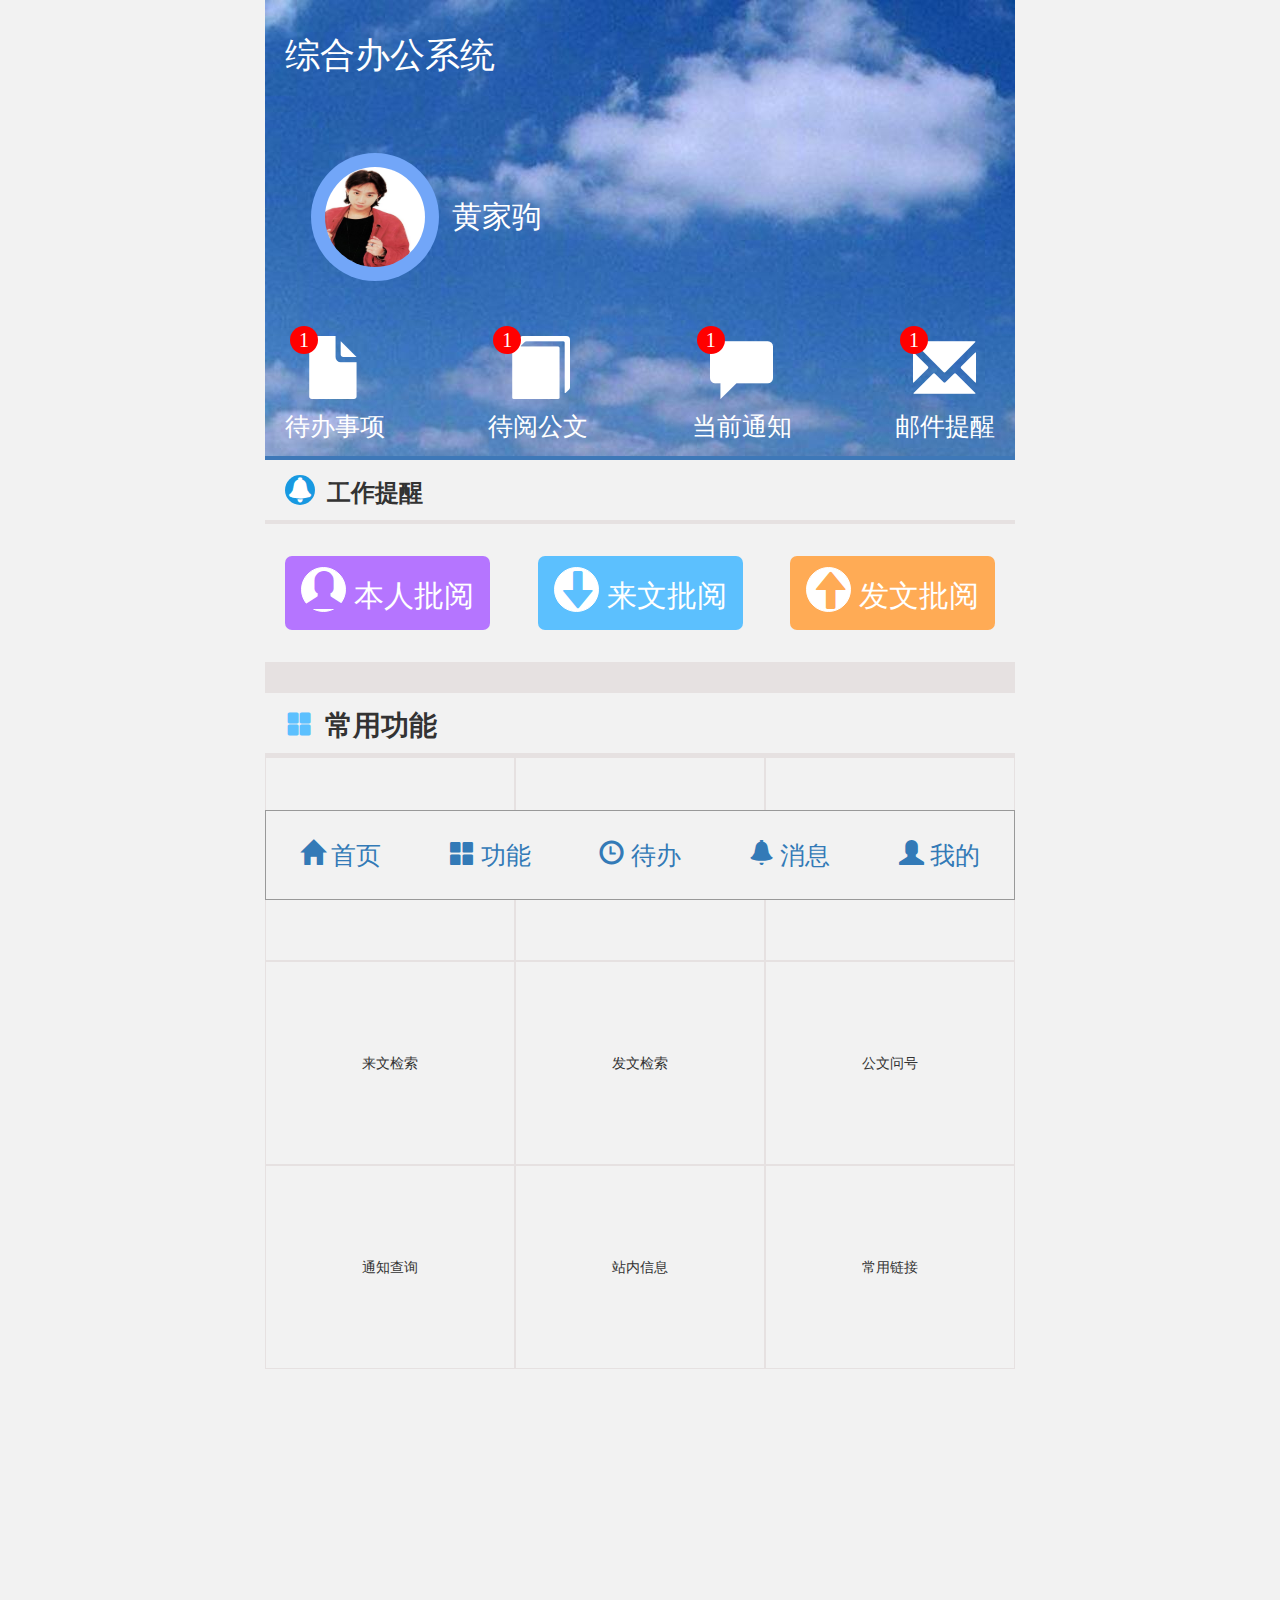
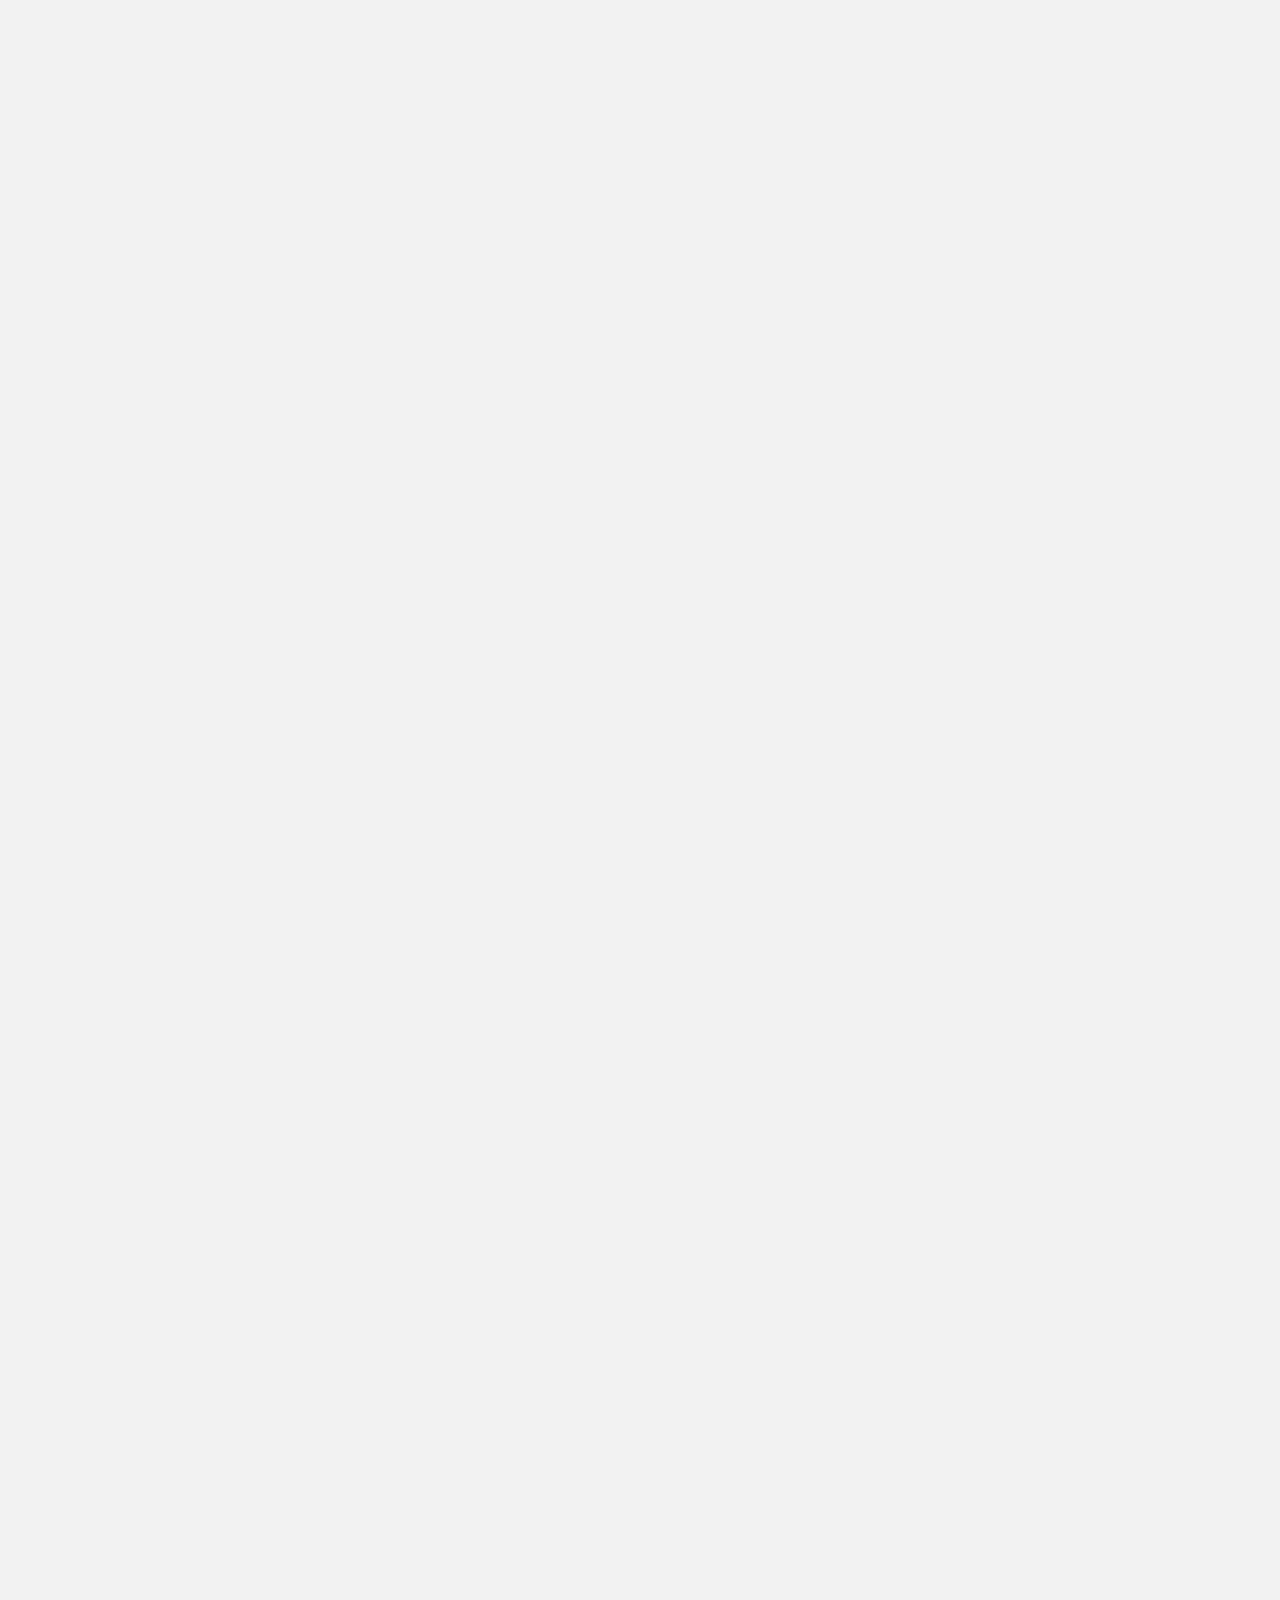
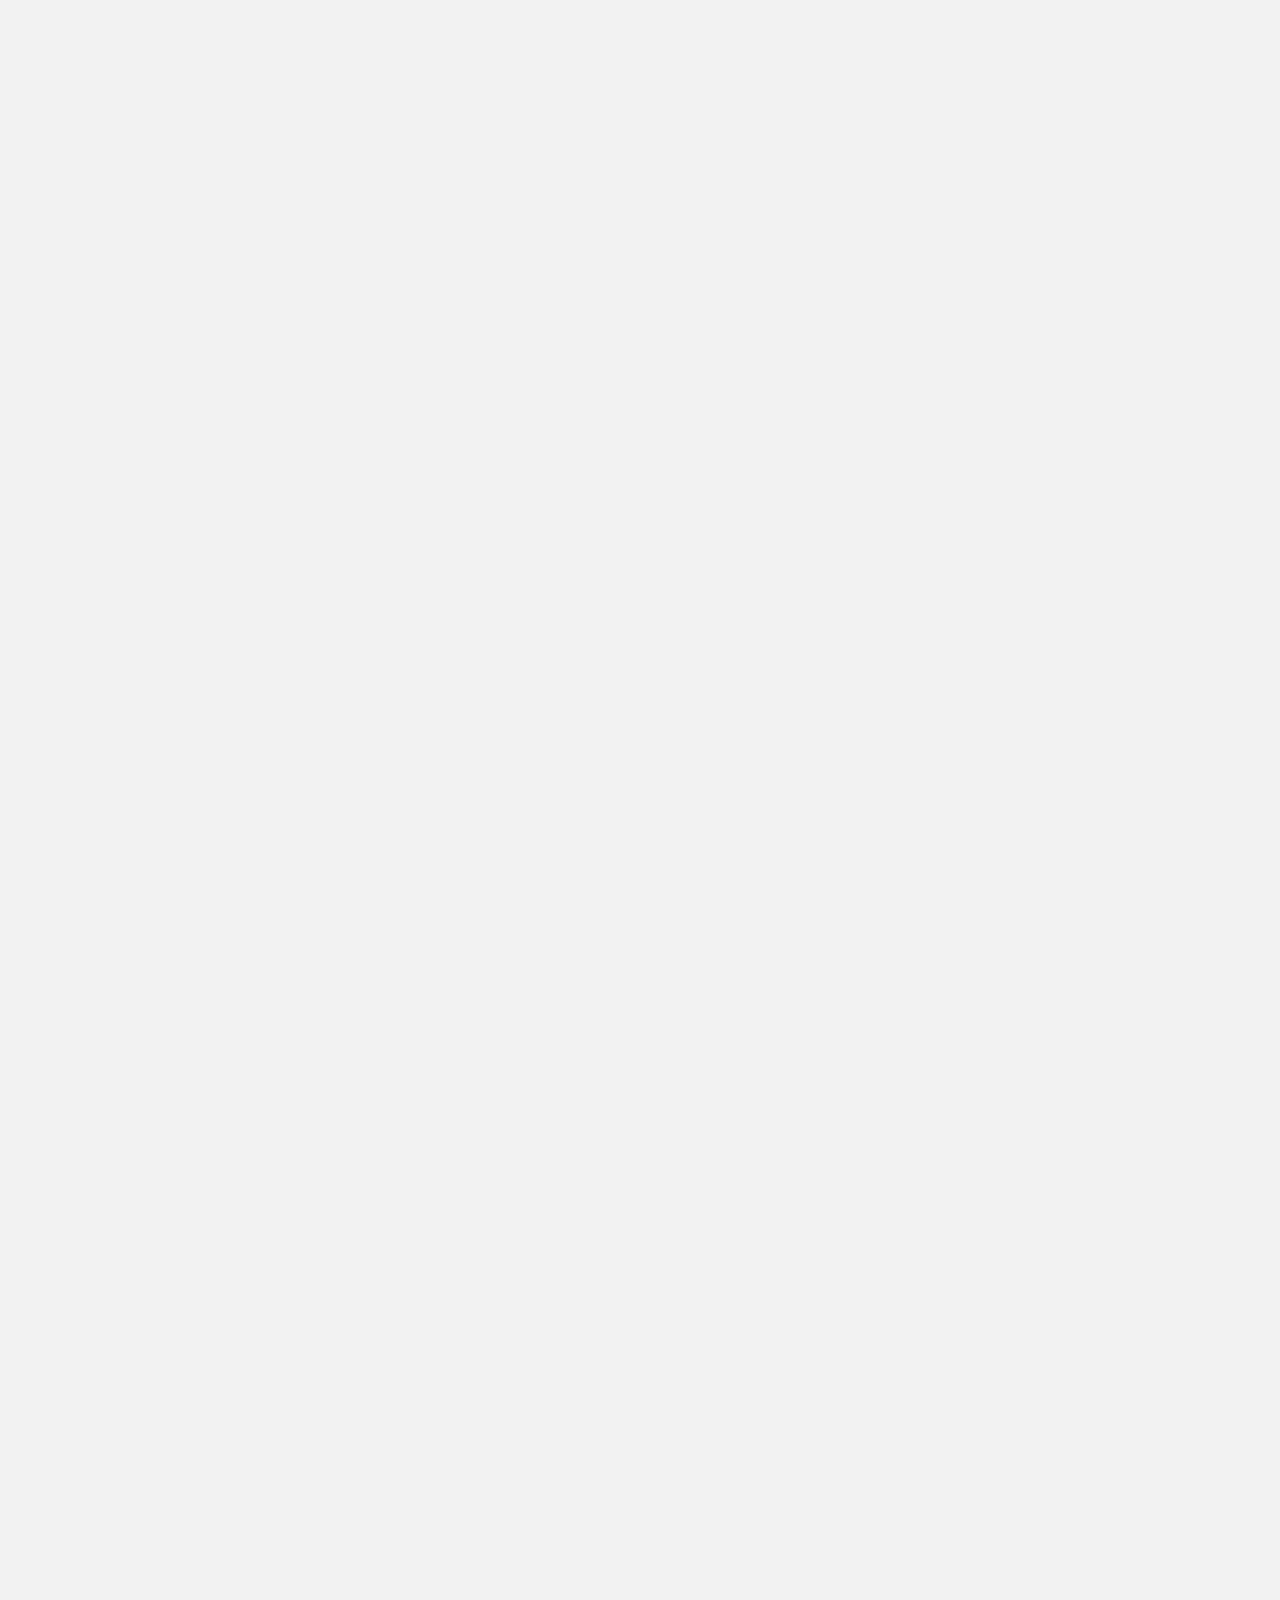
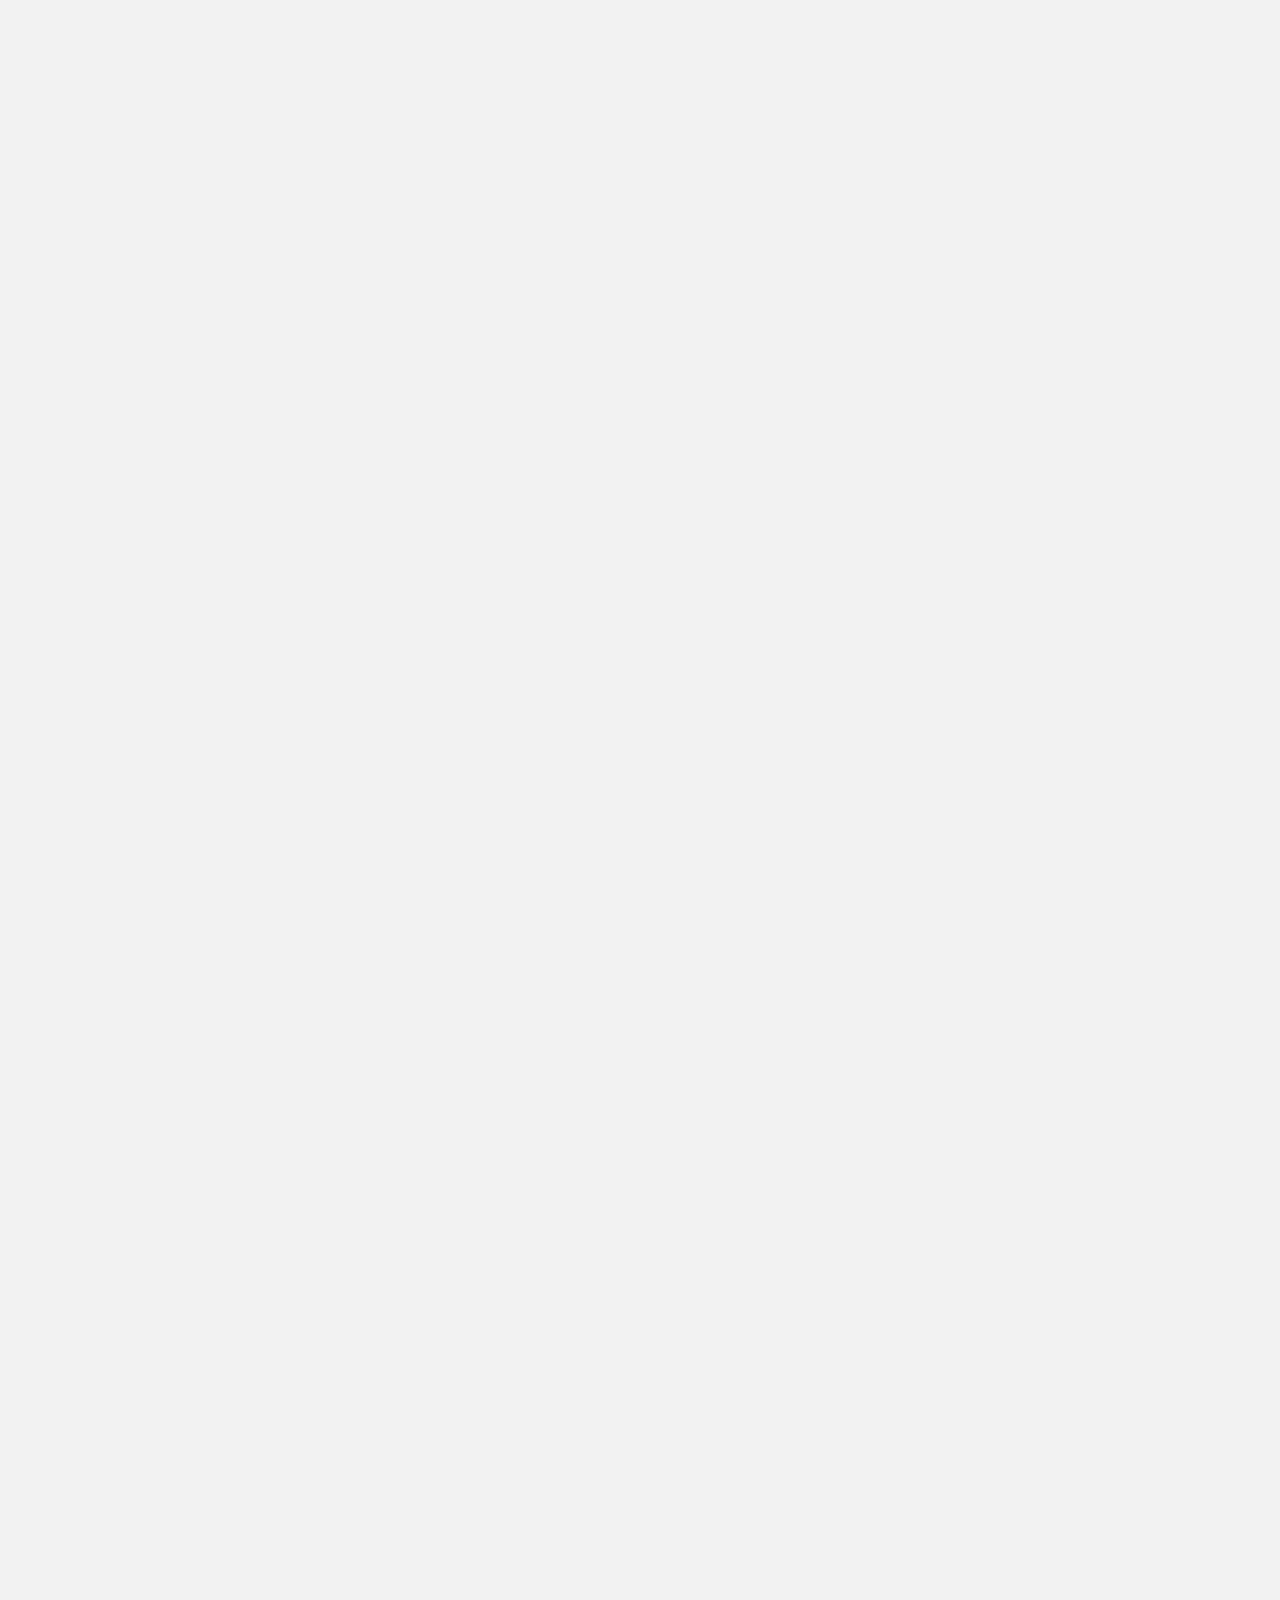
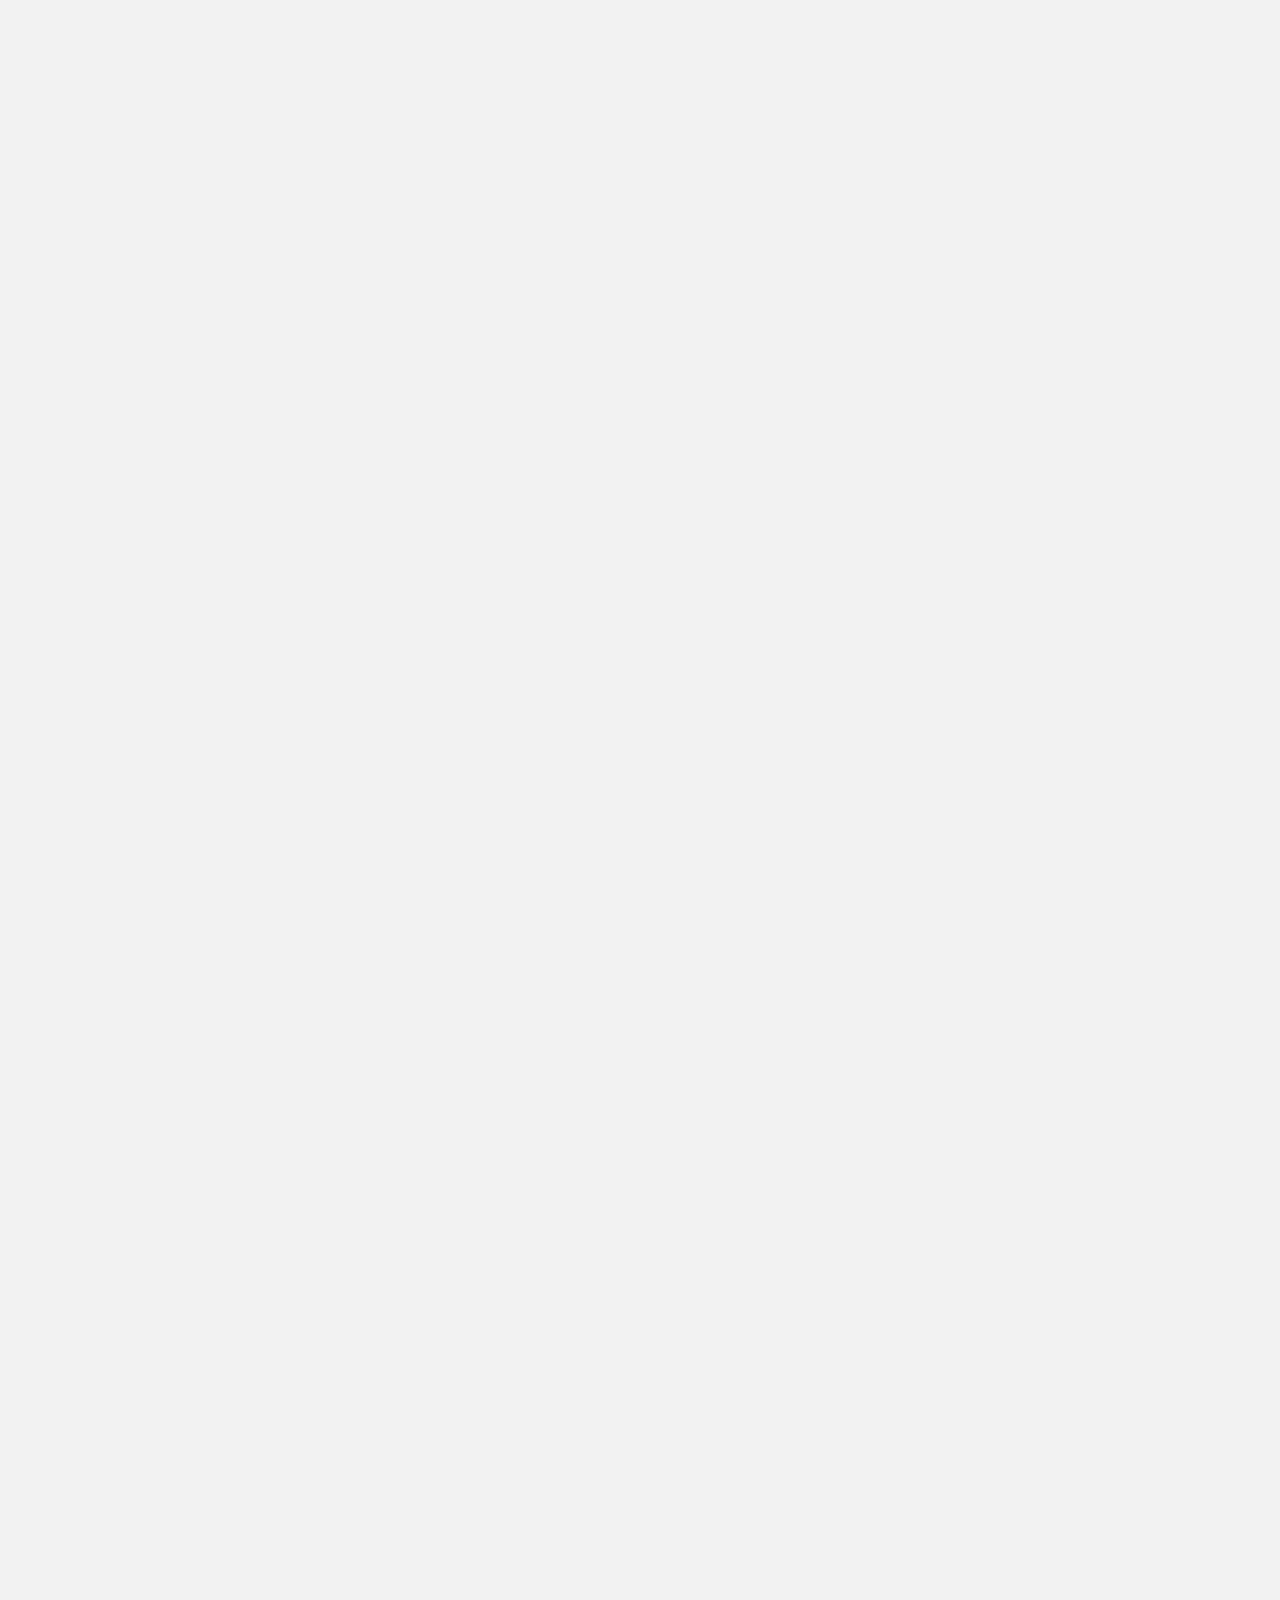
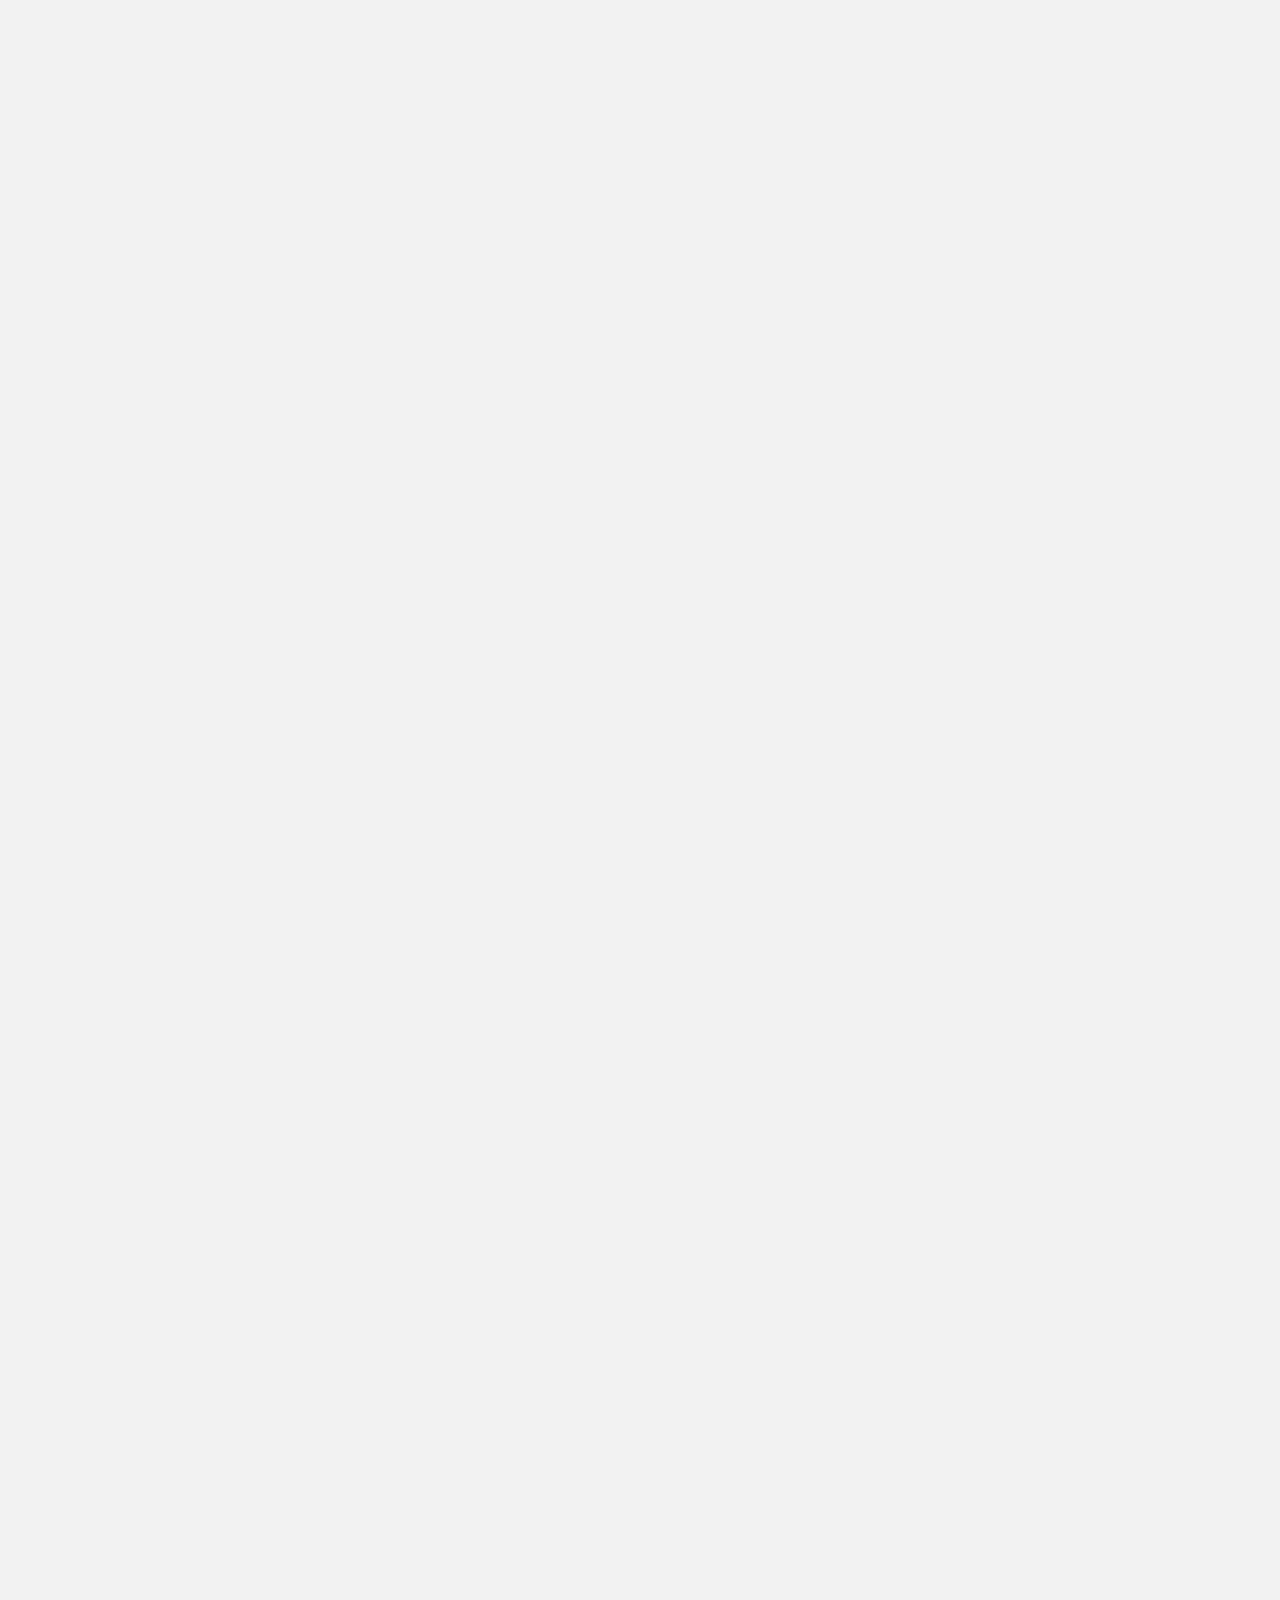
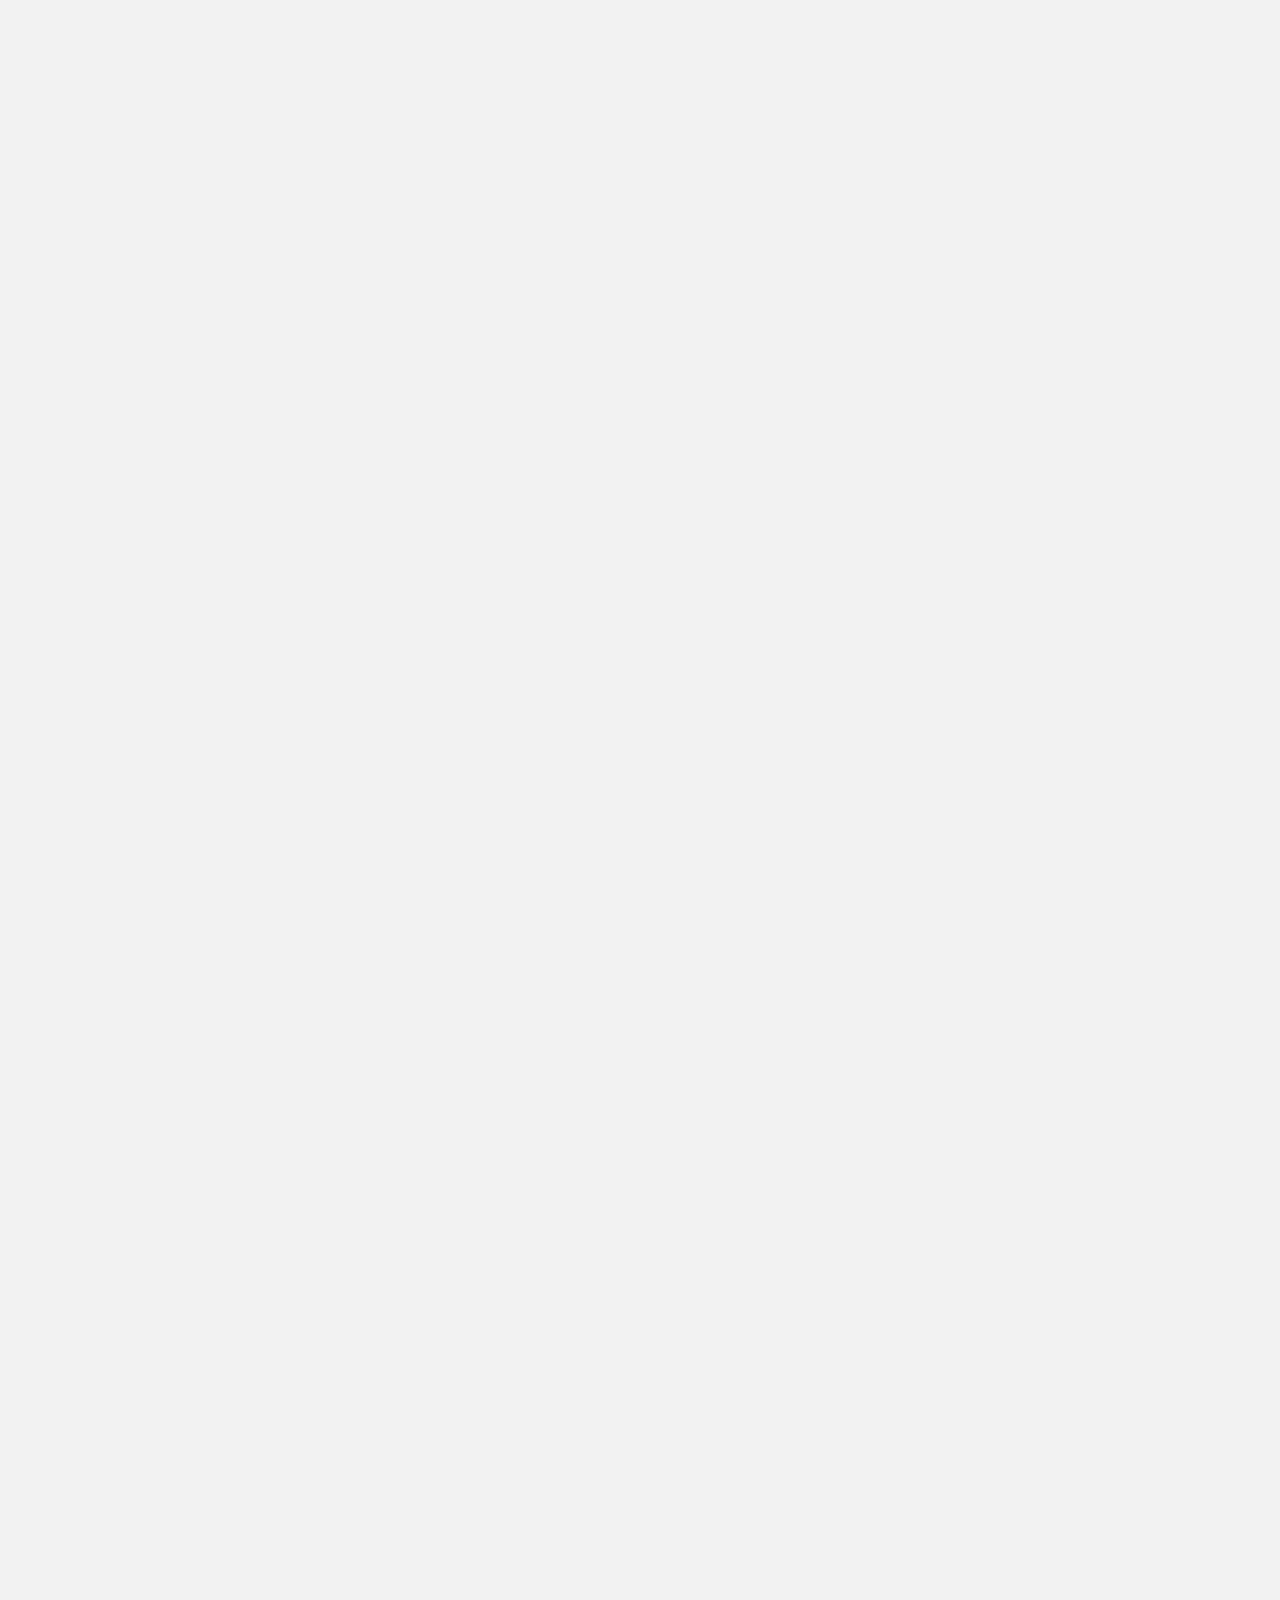
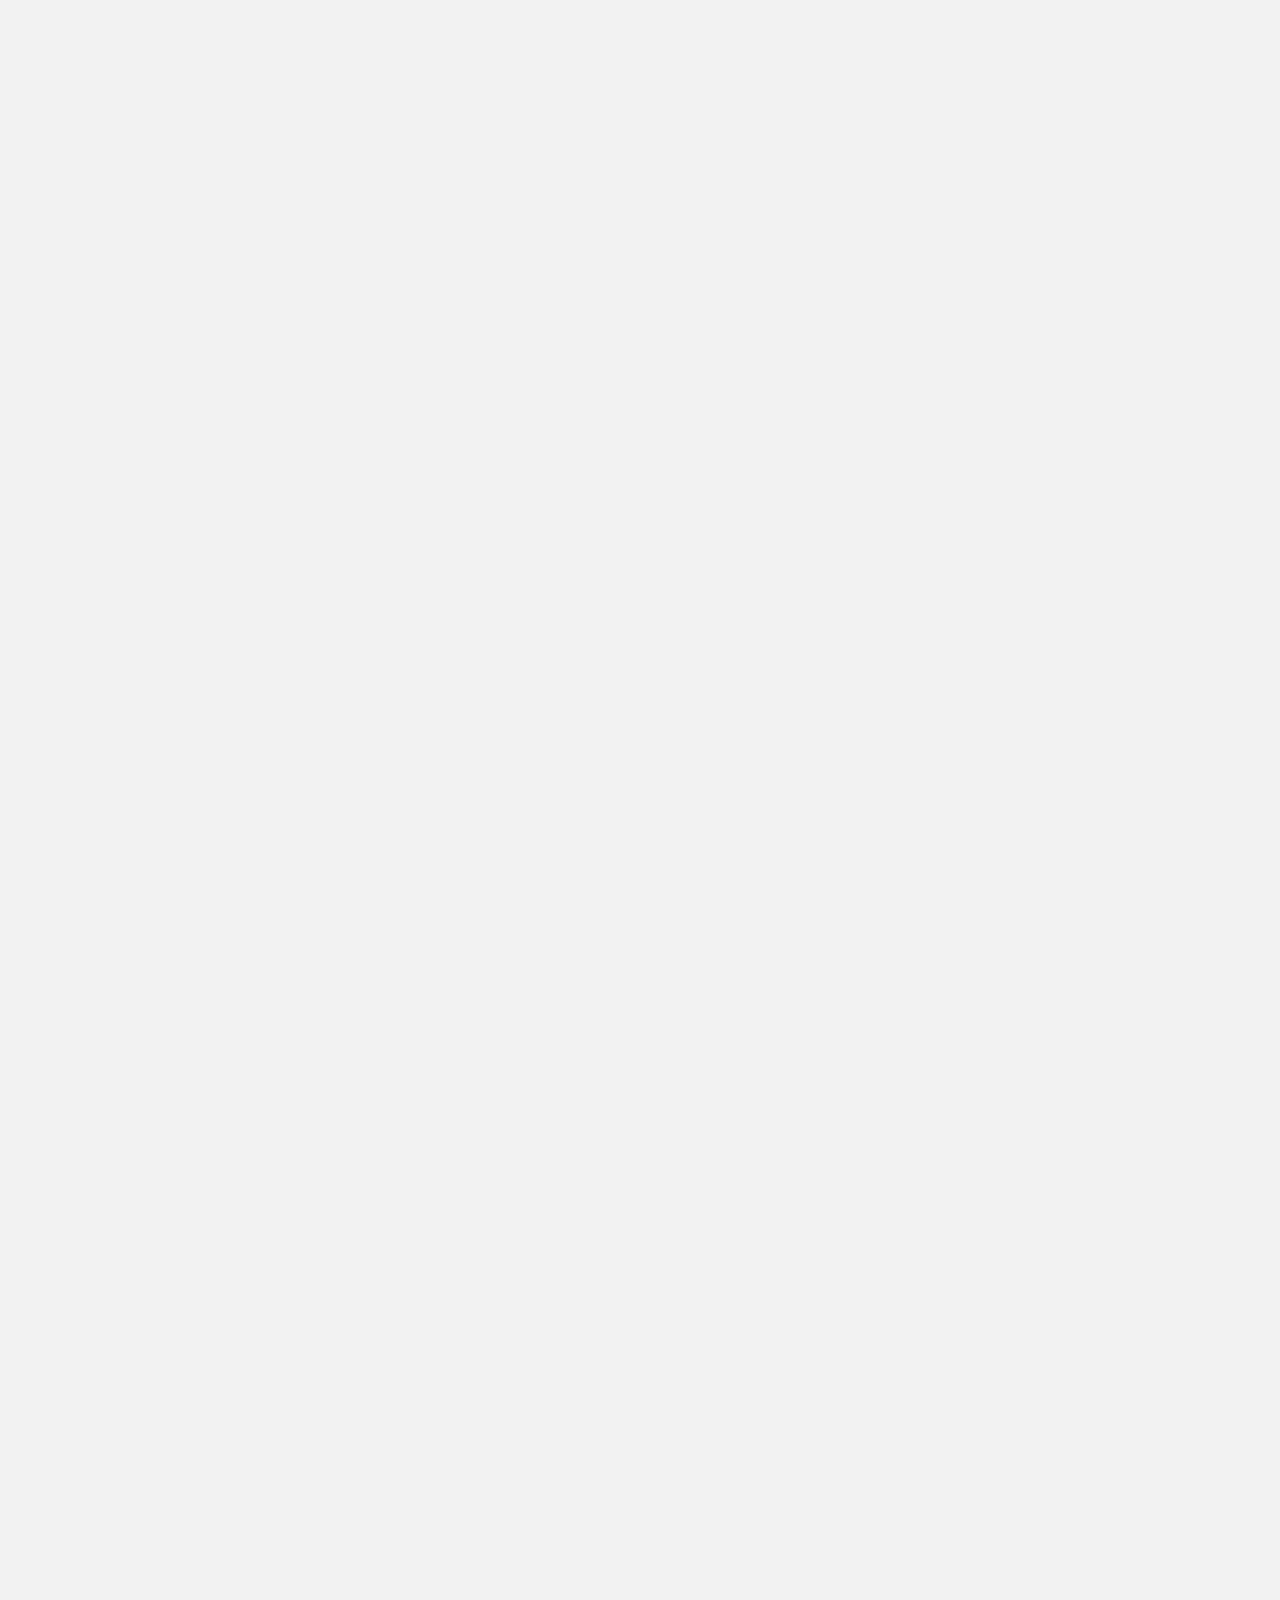
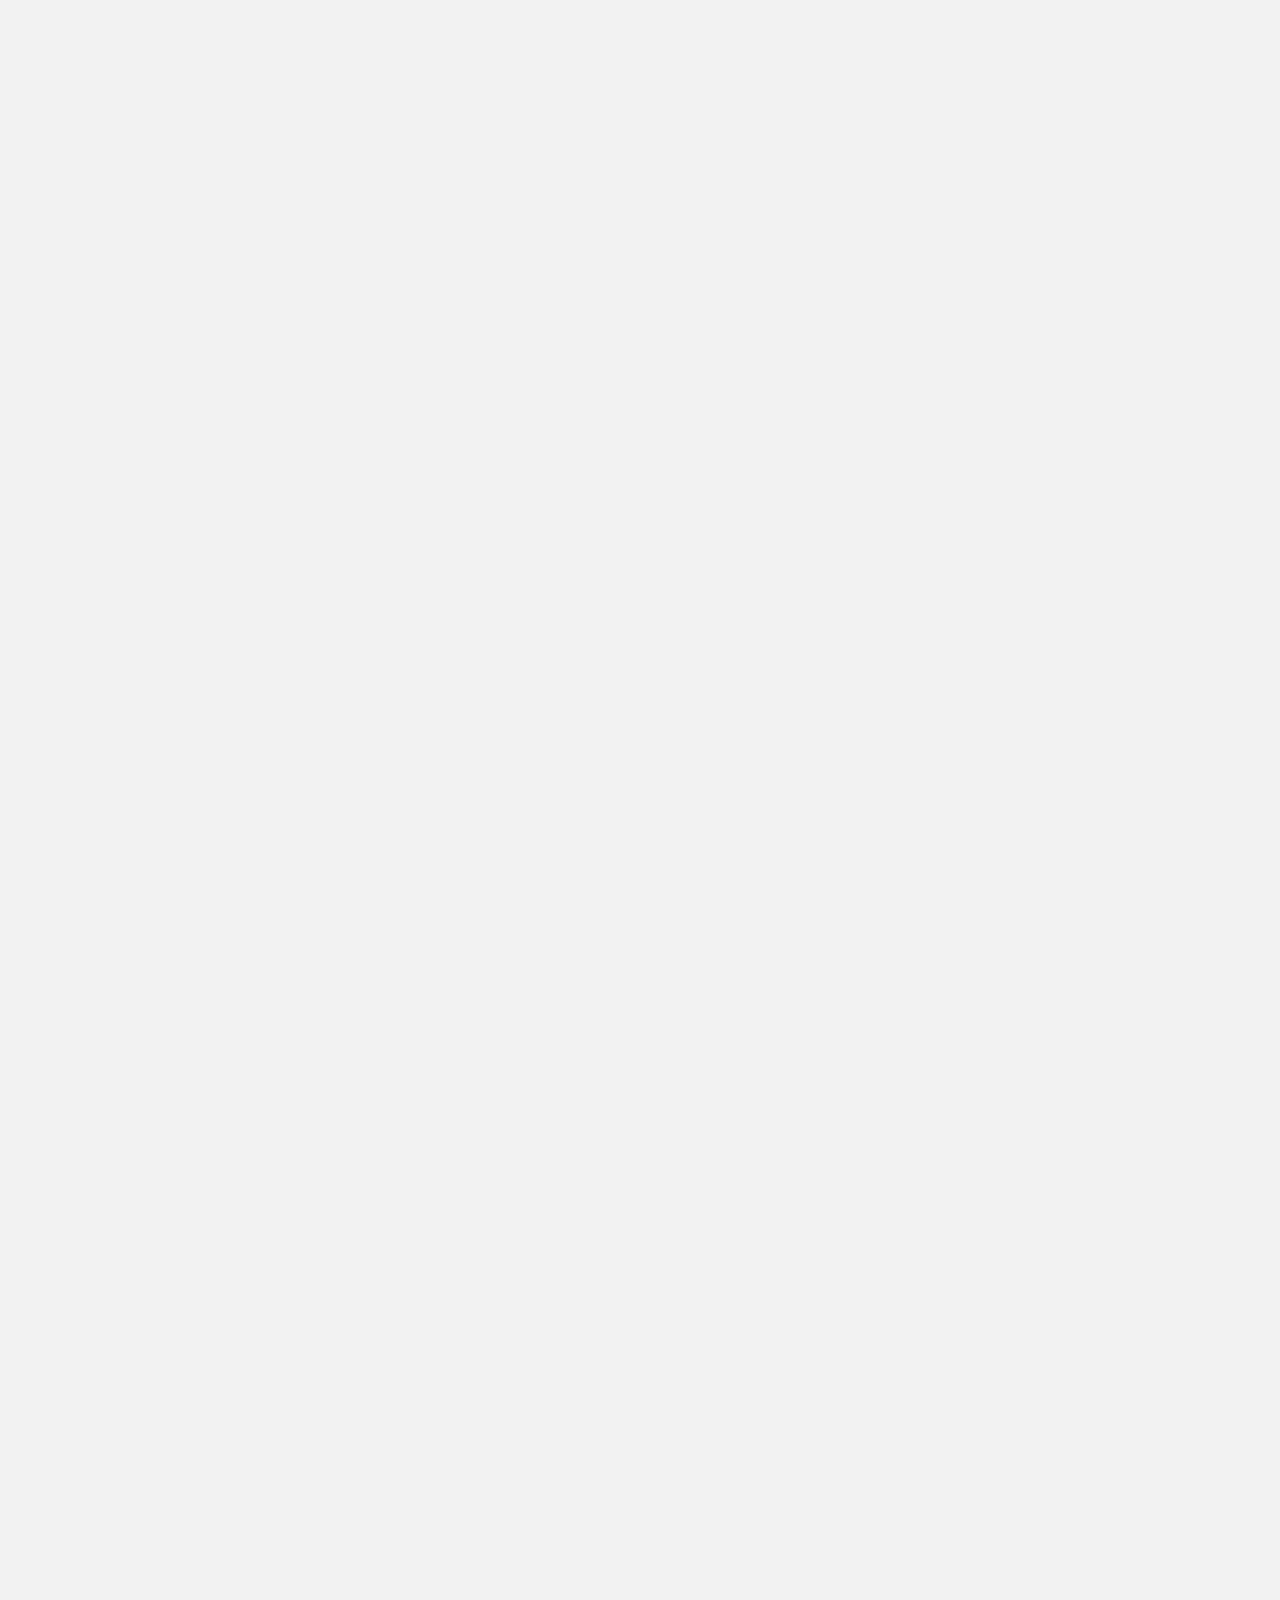
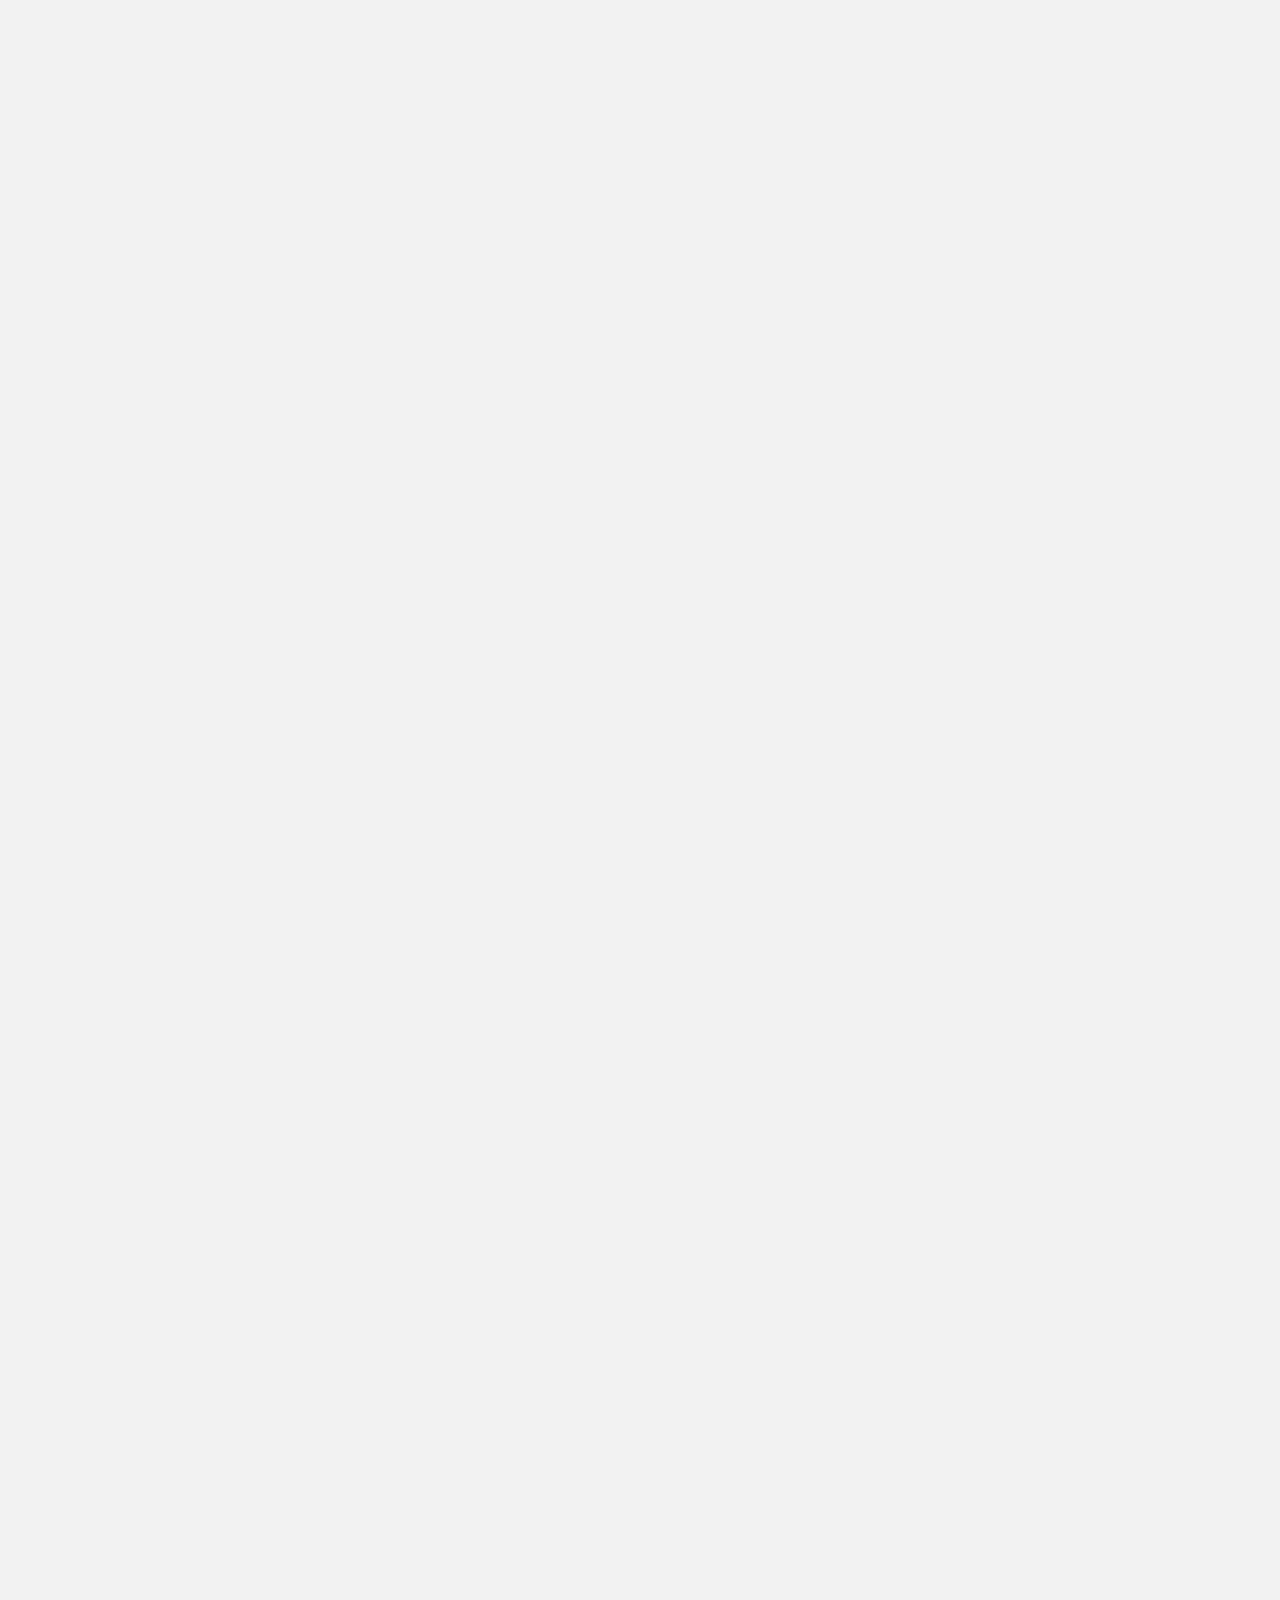
<file: index.html>
<!DOCTYPE html>
<html lang="en">
<head>
    <meta charset="UTF-8">
    <meta http-equiv="X-UA-Compatible" content="IE=edge">
    <meta name="viewport" content="width=device-width, initial-scale=1.0, maximum-scale=1.0, minimum-scale=1.0,user-scalable=0">
    <title>Document</title>
    <link rel="stylesheet" href="bootstrap/css/bootstrap.min.css">
    <link rel="stylesheet" href="css/index/index.css">
    <script src="js/angular.min.js"></script>
    <script src="js/angular-route.min.js"></script>
    <script src="js/ocLazyLoad.min.js"></script>
    <script src="js/app.js"></script>
    <script src="js/routers/routers.js"></script>
</head>
<body ng-app="hrmapp">
    <div ng-view></div>
    <div class="footer-nav">
        <ul>
            <li>
                <a href="#/home">
                <span class="glyphicon glyphicon-home"></span>
                <span>首页</span>
                </a>
            </li>
            <li>
                <a href="">
                <span class="glyphicon glyphicon-th-large"></span>
                <span>功能</span>
                </a>
            </li>
            <li>
                <a href="">
                <span class="glyphicon glyphicon-time"></span>
                <span>待办</span>
                </a>
            </li>
            <li>
                <a href="">
                <span class="glyphicon glyphicon-bell"></span>
                <span>消息</span>
                </a>
            </li>
            <li>
                <a href="#/mine">
                <span class="glyphicon glyphicon-user"></span>
                <span>我的</span>
                </a>
            </li>
        </ul>
    </div>
</body>
</html>
</file>
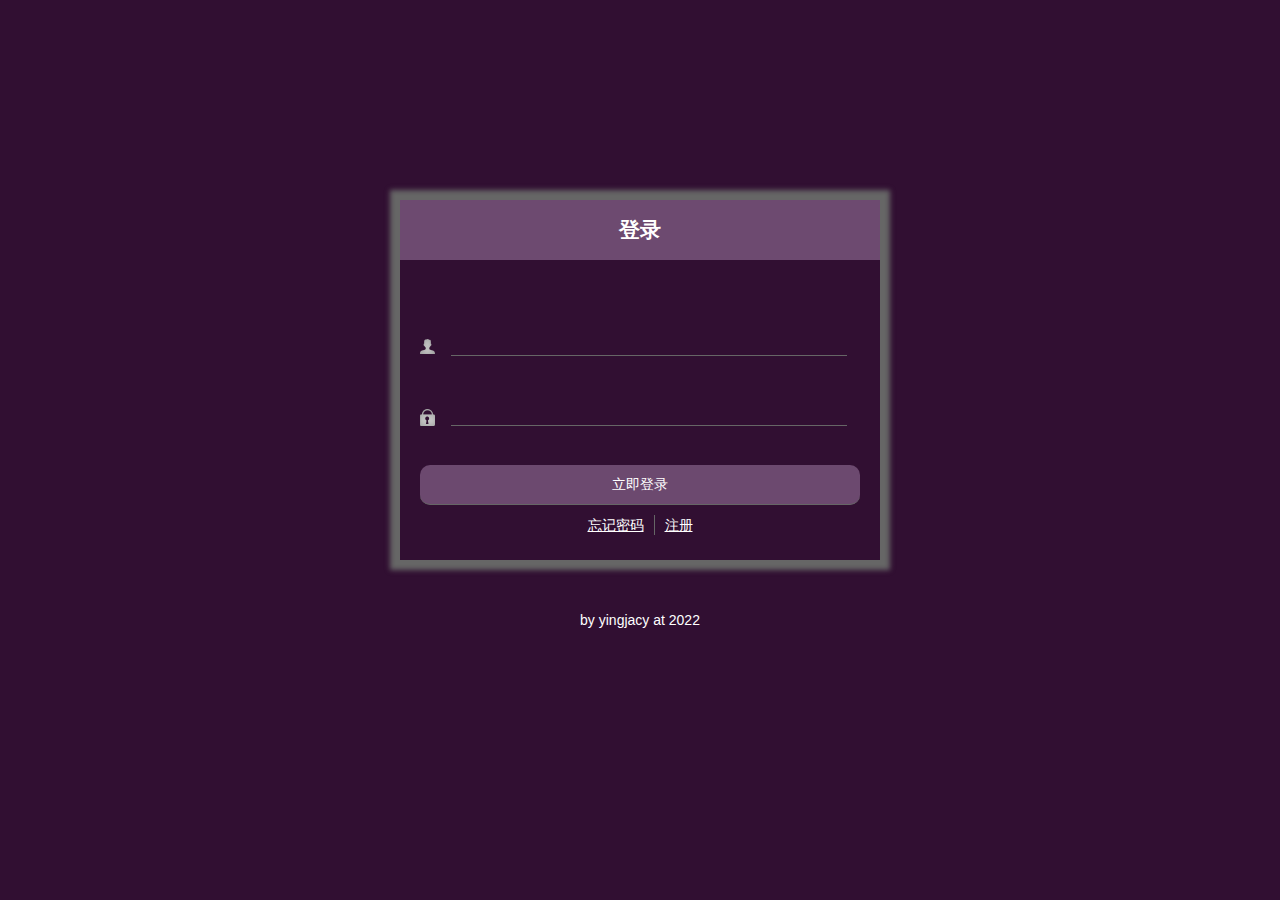
<file: login.html>
<!DOCTYPE html>
<html lang="en">
<head>
    <meta charset="UTF-8">
    <meta http-equiv="X-UA-Compatible" content="IE=edge">
    <meta name="viewport" content="width=device-width, initial-scale=1.0, maximum-scale=1.0, minimum-scale=1.0,user-scalable=0">
    <title>Document</title>
    <link rel="stylesheet" href="css/normalize.css">
    <link rel="stylesheet" href="css/login/login.css">
</head>
<body>

        <div class="inset">
            <h2>登录</h2>
            <div>
                <ul>
                    <li>
                        <input type="text" name="" id="">
                        <a href="#"></a>
                    </li>
                    <li>
                        <input type="text" name="" id="">
                        <a href="#"></a>
                    </li>
                    <li>
                        <input type="submit" name="" id="" value="立即登录">
                        <p>
                            <a href="#">忘记密码</a>
                            <a href="#">注册</a>
                        </p>
                    </li>
                    
                </ul>
            </div>
            
        </div>
        <footer>
         <p>by yingjacy at 2022</p>
        </footer>
</body>
</html>
</file>
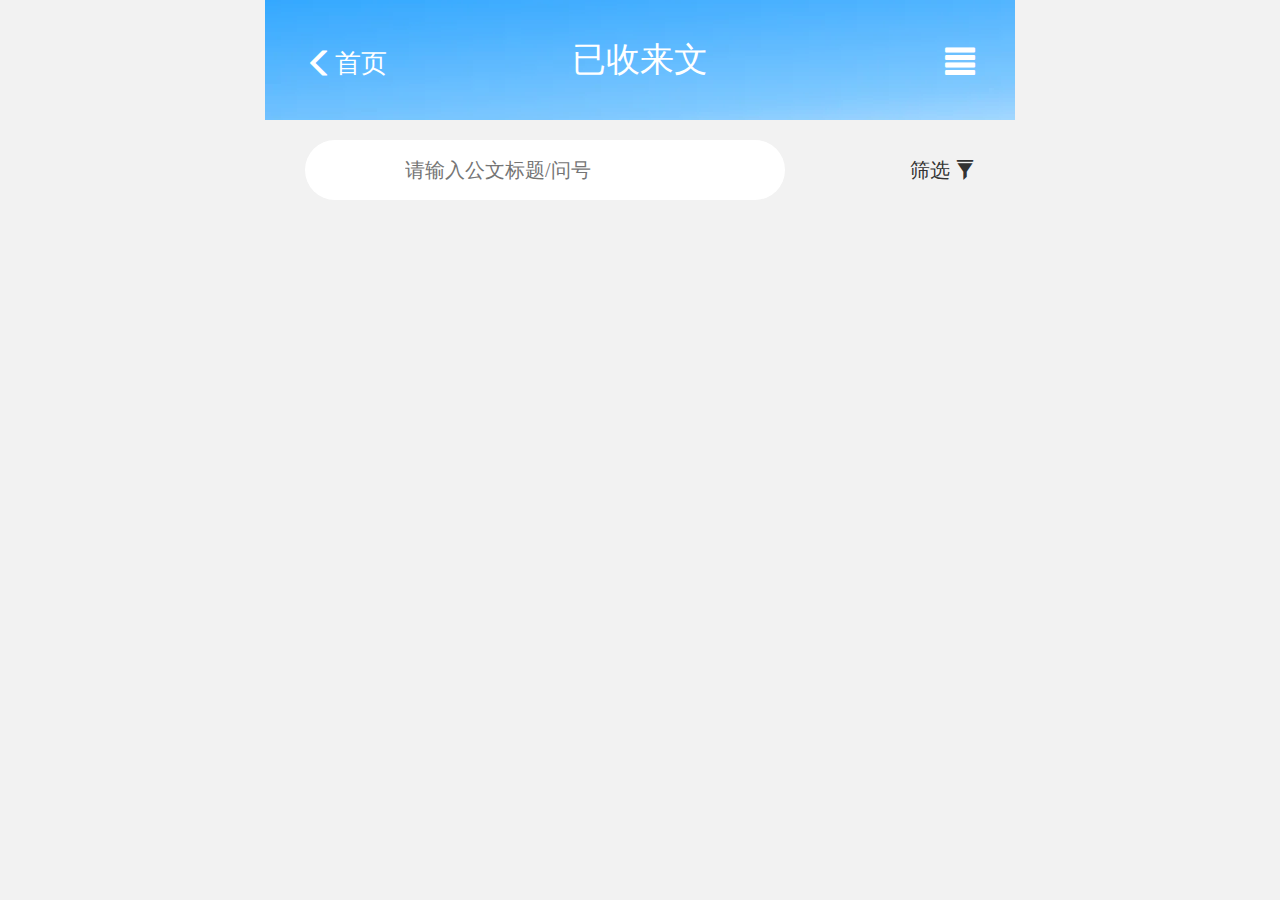
<file: htmls/receivedLetter.html>
<!DOCTYPE html>
<html lang="en">

<head>
    <meta charset="UTF-8">
    <meta http-equiv="X-UA-Compatible" content="IE=edge">
    <meta name="viewport" content="width=device-width, initial-scale=1.0">
    <title>Document</title>
    <link rel="stylesheet" href="../bootstrap/css/bootstrap.min.css">
    <link rel="stylesheet" href="../css/receivedLetter/receivedLetter.css">
</head>

<body>
    <div class="receivedLetterHeader">
        <div class="glyphicon glyphicon-menu-left">首页</div>
        <div>已收来文</div>
        <div class="glyphicon glyphicon-align-justify"></div>
    </div>
    <div class="receivedLetterSearch">
        <input type="text" placeholder="请输入公文标题/问号">
        <div>筛选
            <span class="glyphicon glyphicon-filter"></span>
        </div>
    </div>
    <div class="receivedLetterContent">

    </div>
</body>

</html>
</file>
<file: css/index/index.css>
a {
  text-decoration: none;
}
ul {
  list-style: none;
}
html {
  font-size: 50px;
}
@media screen and (min-width: 320px) {
  html {
    font-size: 21.33333333px;
  }
}
@media screen and (min-width: 360px) {
  html {
    font-size: 24px;
  }
}
@media screen and (min-width: 375px) {
  html {
    font-size: 25px;
  }
}
@media screen and (min-width: 384px) {
  html {
    font-size: 25.6px;
  }
}
@media screen and (min-width: 400px) {
  html {
    font-size: 26.66666667px;
  }
}
@media screen and (min-width: 424px) {
  html {
    font-size: 28.26666667px;
  }
}
@media screen and (min-width: 480px) {
  html {
    font-size: 32px;
  }
}
@media screen and (min-width: 540px) {
  html {
    font-size: 36px;
  }
}
@media screen and (min-width: 720px) {
  html {
    font-size: 48px;
  }
}
@media screen and (min-width: 750px) {
  html {
    font-size: 50px;
  }
}
body {
  min-width: 320px;
  max-width: 750px;
  width: 100%;
  height: 20000px;
  margin: 0 auto;
  line-height: 1.5;
  font-family: Arial Helvetica;
  background: #f2f2f2;
}
.footer-nav {
  min-width: 320px;
  max-width: 750px;
  width: 100%;
  position: fixed;
  bottom: 0;
  left: 0;
  right: 0;
  margin-left: auto;
  margin-right: auto;
  height: 1.8rem;
  border: 1px solid #999;
  background-color: #f2f2f2;
}
.footer-nav ul {
  width: 100%;
  padding: 0;
  height: 1.8rem;
  line-height: 1.8rem;
  display: flex;
  flex-direction: row;
  justify-content: space-around;
  font-size: 0.5rem;
  margin: 0;
}
.footer-nav ul li {
  display: flex;
  flex-direction: column;
  text-align: center;
  color: #999;
}
.footer-nav ul li:hover {
  color: #1899E1;
}
</file>
<file: css/login/login.css>
*{
    margin: 0;
    padding: 0;
}
ul{
    list-style: none;
}
body {
    margin: auto;
    width: 100%;
    max-width: 540px;
    min-width: 320px;
    font-size: 14px;
    font-family: -apple-system,Helvetica,sans-serif;
    line-height: 1.5;
    color: #666;
    background-color: #310F32;   
}

.inset {
    margin: 200px 30px 0;
    box-shadow: 0 0 5px 10px #666;
}

.inset h2{

    text-align: center;
    height: 60px;
    line-height: 60px;
    background-color:#6D4A70;
    color: #fff;
}
.inset div{     
    height: 300px;
    background-color: #310F32;
}
.inset div ul{
    height:100%;
    display: flex;
    flex-direction: column;
    justify-content:center;
    padding:0px 20px;
    
}
.inset div ul li{
    
    position: relative;
    height: 30px;
    text-align: center;
    width: 100%;
    margin: 20px auto;
}
.inset div ul li input {
    outline-style: none;
    border:none;
    border-bottom: 1px solid #666;
    height: 30px;
    width: 90%;
    margin-left: 18px;
    background-color: transparent;
}
.inset div ul li input[type="submit"] {
    height: 40px;
    width: 100%;
    color: #fff;
    border-radius: 10px;
    margin-left:0;
    background-color: #6C496F;;
}
.inset div ul li:nth-child(1) a{
    position: absolute;
    top: 50%;
    left: 0;
    margin-top: -2px;
    width: 16px;
    height: 20px;
    background: url(../../images/icons.png) no-repeat;
    background-position: 0 0;
}

.inset div ul li:nth-child(2) a{
    position: absolute;
    top: 50%;
    left: 0;
    margin-top: -2px;
    width: 16px;
    height: 20px;
    background: url(../../images/icons.png) no-repeat;
    background-position: -33px 0;
}

.inset div ul li p{
    display: flex;
    justify-content: center;
    margin-top: 10px;
    text-align: center;
    
}

.inset div ul li p a {    
    color: #fff;
    height: 20px;
    padding: 0 10px;
}

.inset div ul li p a:nth-child(1) {
    border-right: 1px solid #666;       
}

footer p{
    margin-top: 50px;
    text-align: center;
    color: #fff;
    font-size: 14px;
}
</file>
<file: css/receivedLetter/receivedLetter.css>
a {
  text-decoration: none;
}
ul {
  list-style: none;
}
html {
  font-size: 50px;
}
@media screen and (min-width: 320px) {
  html {
    font-size: 21.33333333px;
  }
}
@media screen and (min-width: 360px) {
  html {
    font-size: 24px;
  }
}
@media screen and (min-width: 375px) {
  html {
    font-size: 25px;
  }
}
@media screen and (min-width: 384px) {
  html {
    font-size: 25.6px;
  }
}
@media screen and (min-width: 400px) {
  html {
    font-size: 26.66666667px;
  }
}
@media screen and (min-width: 424px) {
  html {
    font-size: 28.26666667px;
  }
}
@media screen and (min-width: 480px) {
  html {
    font-size: 32px;
  }
}
@media screen and (min-width: 540px) {
  html {
    font-size: 36px;
  }
}
@media screen and (min-width: 720px) {
  html {
    font-size: 48px;
  }
}
@media screen and (min-width: 750px) {
  html {
    font-size: 50px;
  }
}
body {
  min-width: 320px;
  max-width: 750px;
  width: 100%;
  margin: 0 auto;
  line-height: 1.5;
  font-family: Arial Helvetica;
  background: #f2f2f2;
}
body .receivedLetterHeader {
  position: relative;
  height: 2.4rem;
  width: 100%;
  background: url(../../images/receivedLetterTop.png);
  background-position: left 220px;
  padding: 0 0.8rem;
}
body .receivedLetterHeader div {
  height: 2.4rem;
  line-height: 2.4rem;
  color: #fff;
}
body .receivedLetterHeader div:nth-child(1) {
  position: absolute;
  top: 0;
  left: 0.8rem;
  float: left;
  font-size: 0.52rem;
}
body .receivedLetterHeader div:nth-child(1)::before {
  font-size: 0.6rem;
  vertical-align: sub;
}
body .receivedLetterHeader div:nth-child(2) {
  font-size: 0.68rem;
  text-align: center;
}
body .receivedLetterHeader div:nth-child(3) {
  position: absolute;
  top: 0;
  right: 0.8rem;
}
body .receivedLetterHeader div:nth-child(3)::before {
  font-size: 0.6rem;
}
body .receivedLetterSearch {
  height: 2rem;
  padding: 0.4rem 0.8rem;
}
body .receivedLetterSearch input {
  width: 9.6rem;
  height: 1.2rem;
  padding-left: 2rem;
  border-radius: 0.6rem;
  border: none;
  font-size: 0.4rem;
  margin-right: 2rem;
  float: left;
  /* background-image: url(../../images/spirit.png);
            background-position: 828px -205px; */
}
body .receivedLetterSearch div {
  display: inline-block;
  font-size: 0.4rem;
  height: 1.2rem;
  line-height: 1.2rem;
  float: right;
}
body .receivedLetterSearch div span::before {
  vertical-align: text-bottom;
}
</file>
